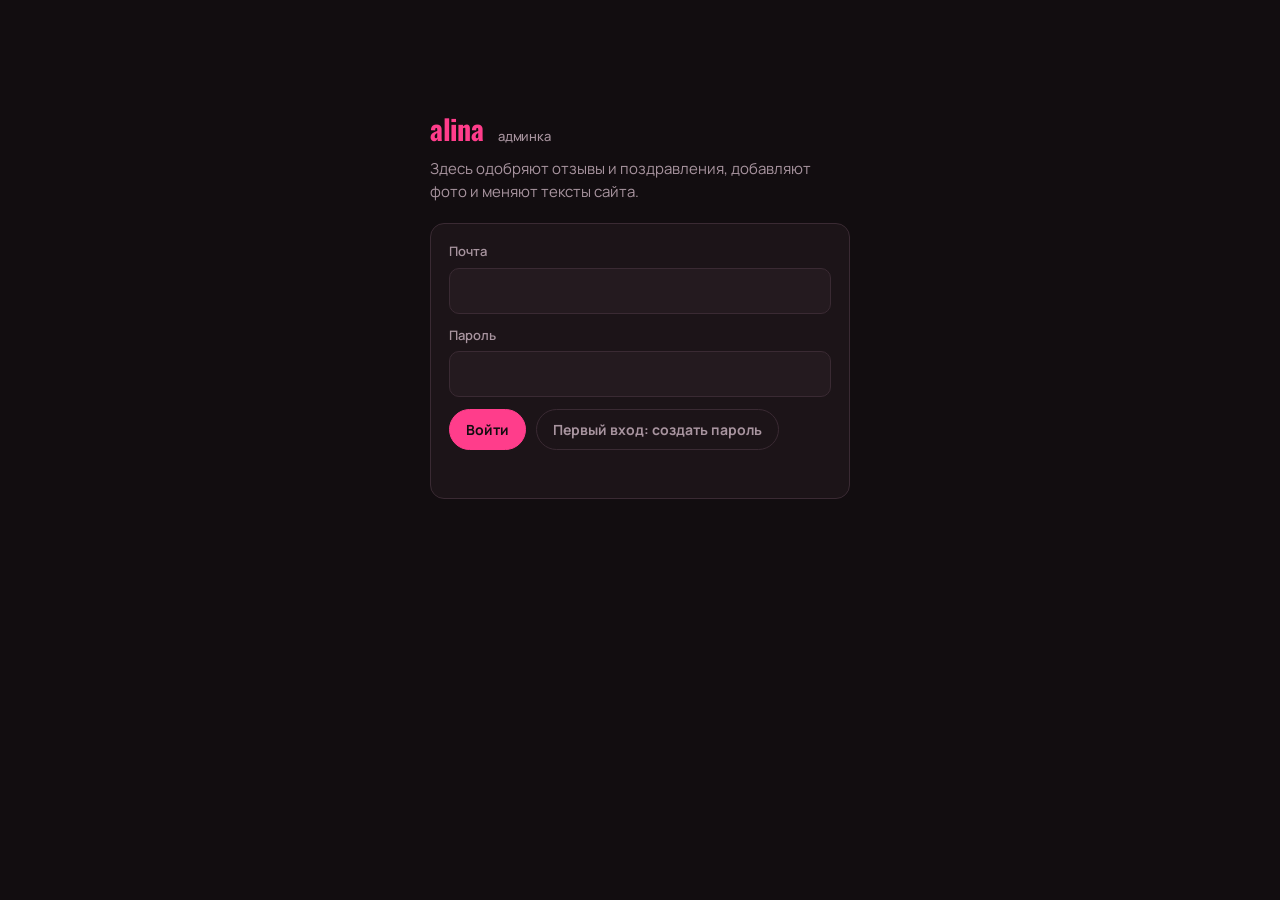
<file: admin.html>
<!doctype html>
<html lang="ru">
<head>
<meta charset="utf-8">
<meta name="viewport" content="width=device-width, initial-scale=1, viewport-fit=cover">
<meta name="robots" content="noindex, nofollow">
<title>alina · админка</title>
<link rel="icon" href="data:image/svg+xml,%3Csvg xmlns='http://www.w3.org/2000/svg' viewBox='0 0 24 24'%3E%3Crect width='24' height='24' rx='6' fill='%23120d10'/%3E%3Cpath fill='%23ff3d8b' d='M10 4h4v6h6v4h-6v6h-4v-6H4v-4h6z'/%3E%3C/svg%3E">
<link rel="preconnect" href="https://fonts.googleapis.com">
<link rel="preconnect" href="https://fonts.gstatic.com" crossorigin>
<link rel="stylesheet" href="https://fonts.googleapis.com/css2?family=Oswald:wght@500;700&family=Manrope:wght@400;500;700&display=swap">
<style>
/* Рабочая панель: шапка с вкладками, под ней одна колонка карточек. */
:root {
  --bg: #120d10; --panel: #1c1418; --panel-2: #241a1f; --line: #3a2a33;
  --text: #f2e8ed; --muted: #a8949f; --pink: #ff3d8b; --ok: #4fc98c; --warn: #f2b84b;
  --f-display: "Oswald", "Arial Narrow", Impact, sans-serif;
  --f-body: "Manrope", system-ui, -apple-system, "Segoe UI", Arial, sans-serif;
  color-scheme: dark;
}
[hidden] { display: none !important; }
* { box-sizing: border-box; }
body { margin: 0; background: var(--bg); color: var(--text); font: 15px/1.5 var(--f-body);
  padding: 0 max(16px, env(safe-area-inset-right, 0px)) 80px max(16px, env(safe-area-inset-left, 0px)); }
a { color: var(--pink); }
:focus-visible { outline: 2px solid var(--pink); outline-offset: 2px; }
.wrap { max-width: 980px; margin: 0 auto; }
header { position: sticky; top: env(safe-area-inset-top, 0px); z-index: 5; background: var(--bg); padding: 16px 0 0; border-bottom: 1px solid var(--line); }
body::before { content: ""; position: fixed; inset: 0 0 auto; height: env(safe-area-inset-top, 0px); background: var(--bg); z-index: 10; }
.top { display: flex; align-items: center; justify-content: space-between; gap: 12px; flex-wrap: wrap; }
.brand { font-family: var(--f-display); font-weight: 700; font-size: 28px; color: var(--pink); letter-spacing: -.01em; }
.brand small { font-family: var(--f-body); font-weight: 500; font-size: 13px; color: var(--muted); margin-left: 8px; }
.env { font-size: 12px; font-weight: 700; padding: 3px 10px; border-radius: 999px; background: var(--panel-2); border: 1px solid var(--line); color: var(--warn); }
.env.prod { color: var(--ok); }
.tabs { display: flex; gap: 4px; overflow-x: auto; margin-top: 12px; scrollbar-width: none; }
.tabs::-webkit-scrollbar { display: none; }
.tab { font: inherit; font-weight: 600; background: none; border: 0; color: var(--muted); padding: 10px 12px; border-bottom: 2px solid transparent; cursor: pointer; white-space: nowrap; }
.tab[aria-selected="true"] { color: var(--text); border-bottom-color: var(--pink); }
.tab .badge { display: inline-block; min-width: 20px; padding: 0 6px; margin-left: 4px; border-radius: 999px; background: var(--pink); color: var(--bg); font-size: 12px; text-align: center; }
main { padding-top: 24px; }
h2 { font-family: var(--f-display); font-weight: 500; font-size: 26px; margin: 0 0 6px; }
.lead { color: var(--muted); margin: 0 0 20px; max-width: 70ch; }
.card { background: var(--panel); border: 1px solid var(--line); border-radius: 14px; padding: 18px; }
.stack { display: grid; gap: 12px; }
.row { display: flex; gap: 10px; flex-wrap: wrap; align-items: center; }
.row > * { min-width: 0; }
label { display: grid; gap: 6px; color: var(--muted); font-size: 13px; font-weight: 600; }
input[type=text], input[type=email], input[type=password], input[type=number], input[type=datetime-local], textarea, select {
  font: inherit; font-size: 16px; color: var(--text); background: var(--panel-2); border: 1px solid var(--line); border-radius: 10px; padding: 10px 12px; width: 100%; }
textarea { min-height: 96px; resize: vertical; }
input:focus, textarea:focus, select:focus { border-color: var(--pink); outline: none; }
.btn { font: inherit; font-weight: 700; font-size: 14px; border-radius: 999px; padding: 9px 16px; cursor: pointer; border: 1px solid var(--pink); background: var(--pink); color: var(--bg); white-space: nowrap; }
.btn.ghost { background: transparent; color: var(--pink); }
.btn.quiet { background: transparent; color: var(--muted); border-color: var(--line); }
.btn.danger { background: transparent; color: #ff8fb8; border-color: #6a2a45; }
.btn.danger.armed { background: #ff3d8b; color: var(--bg); }
.btn[disabled] { opacity: .5; cursor: not-allowed; }
.note { color: var(--muted); font-size: 13px; min-height: 1.4em; margin: 0; }
.note.err { color: #ff9fc4; }
.note.ok { color: var(--ok); }
.list { display: grid; gap: 10px; }
.item { background: var(--panel); border: 1px solid var(--line); border-radius: 12px; padding: 14px; display: grid; gap: 10px; }
.item p { margin: 0; white-space: pre-wrap; overflow-wrap: anywhere; }
.meta { display: flex; gap: 8px 14px; flex-wrap: wrap; color: var(--muted); font-size: 13px; align-items: center; }
.pill { font-size: 12px; font-weight: 700; padding: 2px 9px; border-radius: 999px; border: 1px solid var(--line); }
.pill.pending { color: var(--warn); border-color: #5a4520; }
.pill.on { color: var(--ok); border-color: #1f4a35; }
.pill.off { color: var(--muted); }
.seg { display: inline-flex; border: 1px solid var(--line); border-radius: 999px; overflow: hidden; }
.seg button { font: inherit; font-size: 13px; font-weight: 600; background: none; border: 0; color: var(--muted); padding: 7px 14px; cursor: pointer; }
.seg button[aria-pressed="true"] { background: var(--pink); color: var(--bg); }
.grid { display: grid; grid-template-columns: repeat(auto-fill, minmax(180px, 1fr)); gap: 12px; }
.thumb { background: var(--panel); border: 1px solid var(--line); border-radius: 12px; overflow: hidden; display: grid; }
.thumb img { width: 100%; aspect-ratio: 1; object-fit: cover; display: block; }
.thumb .stack { padding: 10px; gap: 8px; }
.empty { color: var(--muted); border: 1px dashed var(--line); border-radius: 12px; padding: 18px; margin: 0; }
.login { max-width: 420px; margin: 12vh auto 0; }
.field-group { display: grid; gap: 14px; }
.text-field { display: grid; gap: 6px; padding: 14px 0; border-top: 1px solid var(--line); }
.text-field:first-child { border-top: 0; }
.text-field .row { justify-content: flex-end; }
.changed { color: var(--warn); font-size: 12px; font-weight: 700; }
.steps { margin: 0; padding-left: 20px; color: var(--muted); }
.steps li { margin: 4px 0; }
code { background: var(--panel-2); border: 1px solid var(--line); border-radius: 6px; padding: 1px 6px; font-size: 13px; }
.switch { display: flex; gap: 10px; align-items: center; color: var(--text); font-size: 15px; font-weight: 500; }
.switch input { width: 20px; height: 20px; accent-color: var(--pink); }
progress { width: 100%; accent-color: var(--pink); }
@media (max-width: 560px) { .brand { font-size: 24px; } .item .row .btn { flex: 1; } }
</style>
</head>
<body>
<div class="wrap">

  <section class="login" id="loginView" hidden>
    <div class="brand">alina <small>админка</small></div>
    <p class="lead" style="margin-top:8px">Здесь одобряют отзывы и поздравления, добавляют фото и меняют тексты сайта.</p>
    <form class="card stack" id="loginForm" novalidate>
      <label>Почта <input type="email" id="lEmail" autocomplete="username" required></label>
      <label>Пароль <input type="password" id="lPass" autocomplete="current-password" required></label>
      <label id="lPass2Wrap" hidden>Пароль ещё раз <input type="password" id="lPass2" autocomplete="new-password"></label>
      <div class="row"><button class="btn" type="submit" id="lBtn">Войти</button>
        <button class="btn quiet" type="button" id="lMode">Первый вход: создать пароль</button></div>
      <p class="note" id="lNote" role="status"></p>
    </form>
  </section>

  <div id="appView" hidden>
    <header>
      <div class="top">
        <div class="row"><div class="brand">alina <small>админка</small></div><span class="env" id="envBadge"></span></div>
        <div class="row"><a href="./#preview" target="_blank" rel="noopener">Открыть сайт</a><span class="note" id="whoami"></span><button class="btn quiet" type="button" id="logout">Выйти</button></div>
      </div>
      <nav class="tabs" role="tablist" id="tabs">
        <button class="tab" role="tab" data-tab="reviews">Отзывы <span class="badge" id="badgeReviews" hidden></span></button>
        <button class="tab" role="tab" data-tab="wishes">Поздравления <span class="badge" id="badgeWishes" hidden></span></button>
        <button class="tab" role="tab" data-tab="photos">Фото</button>
        <button class="tab" role="tab" data-tab="voices">Голоса</button>
        <button class="tab" role="tab" data-tab="quiz">Квиз</button>
        <button class="tab" role="tab" data-tab="letter">Письмо</button>
        <button class="tab" role="tab" data-tab="texts">Тексты</button>
        <button class="tab" role="tab" data-tab="settings">Настройки</button>
      </nav>
    </header>

    <main>
      <!-- отзывы и поздравления -->
      <section data-panel="reviews" hidden>
        <h2>Отзывы</h2>
        <p class="lead">Новые отзывы видны на сайте только после того, как вы нажмёте «Показать». Отключить проверку можно в настройках.</p>
        <div class="row" style="margin-bottom:14px"><div class="seg" data-filter-for="review">
          <button type="button" data-f="pending" aria-pressed="true">Ждут проверки</button><button type="button" data-f="approved" aria-pressed="false">На сайте</button><button type="button" data-f="hidden" aria-pressed="false">Скрытые</button></div></div>
        <div class="list" id="listReview"></div>
      </section>
      <section data-panel="wishes" hidden>
        <h2>Поздравления</h2>
        <p class="lead" id="wishLead">Поздравления появятся на сайте в день открытия стены, и только одобренные.</p>
        <div class="row" style="margin-bottom:14px"><div class="seg" data-filter-for="wish">
          <button type="button" data-f="pending" aria-pressed="true">Ждут проверки</button><button type="button" data-f="approved" aria-pressed="false">Одобренные</button><button type="button" data-f="hidden" aria-pressed="false">Скрытые</button></div></div>
        <div class="list" id="listWish"></div>
      </section>


      <!-- фото -->
      <section data-panel="photos" hidden>
        <h2>Фото</h2>
        <p class="lead">Фото попадут в раздел «ещё кадры». Перед загрузкой они уменьшаются до 1600 точек, так сайт открывается быстрее.</p>
        <div class="card stack">
          <label>Выберите фото (можно несколько) <input type="file" id="photoFiles" accept="image/*" multiple></label>
          <progress id="photoProg" max="1" value="0" hidden></progress>
          <p class="note" id="photoNote" role="status"></p>
        </div>
        <div class="grid" id="listPhotos" style="margin-top:16px"></div>
      </section>

      <!-- голоса -->
      <section data-panel="voices" hidden>
        <h2>Голоса друзей</h2>
        <p class="lead">Короткие голосовые или видео от друзей, до 50 МБ каждое. Раздел появится на сайте, когда здесь будет хотя бы одна запись.</p>
        <form class="card stack" id="voiceForm" novalidate>
          <div class="row"><label style="flex:1">Кто записал <input type="text" id="voiceName" maxlength="80" placeholder="Например: Лиза"></label>
            <label style="flex:2">Подпись (необязательно) <input type="text" id="voiceNote" maxlength="300" placeholder="Например: подруга со школы"></label></div>
          <label>Файл <input type="file" id="voiceFile" accept="audio/*,video/*"></label>
          <div class="row"><button class="btn" type="submit">Загрузить</button><p class="note" id="voiceNoteMsg" role="status"></p></div>
        </form>
        <div class="list" id="listVoices" style="margin-top:16px"></div>
      </section>

      <!-- квиз -->
      <section data-panel="quiz" hidden>
        <h2>Квиз</h2>
        <p class="lead">Вопросы о ней. Варианты ответов пишите каждый с новой строки и укажите номер правильного.</p>
        <form class="card stack" id="quizForm" novalidate>
          <input type="hidden" id="quizId">
          <label>Вопрос <input type="text" id="quizQ" maxlength="300"></label>
          <label>Варианты, каждый с новой строки (от 2 до 6) <textarea id="quizOpts"></textarea></label>
          <div class="row"><label style="width:200px">Номер правильного <input type="number" id="quizAns" min="1" max="6" value="1"></label>
            <label style="width:120px">Порядок <input type="number" id="quizSort" value="0"></label></div>
          <div class="row"><button class="btn" type="submit" id="quizSave">Добавить вопрос</button><button class="btn quiet" type="button" id="quizCancel" hidden>Отменить правку</button><p class="note" id="quizNote" role="status"></p></div>
        </form>
        <div class="list" id="listQuiz" style="margin-top:16px"></div>
        <div class="card stack" style="margin-top:16px">
          <div class="row" style="justify-content:space-between"><strong>Таблица результатов</strong><button class="btn danger" type="button" id="quizClear">Очистить таблицу</button></div>
          <p class="note" id="quizClearNote">Результаты сбрасываются отдельно от вопросов. Если меняете количество вопросов, старые результаты лучше очистить.</p>
        </div>
      </section>

      <!-- письмо -->
      <section data-panel="letter" hidden>
        <h2>Секретное письмо</h2>
        <p class="lead">Текст хранится в базе и не попадает в код страницы. Его видно только после ввода правильного кодового слова.</p>
        <form class="card stack" id="letterForm" novalidate>
          <label>Текст письма <textarea id="letterText" style="min-height:260px" maxlength="20000"></textarea></label>
          <label>Подсказка на сайте (её видят все) <input type="text" id="letterHint" maxlength="300"></label>
          <label>Кодовые слова через запятую <input type="text" id="letterCodes" autocomplete="off" placeholder="Например: 12.06, 12 июня"></label>
          <p class="note" id="letterCodesState">Регистр и лишние пробелы не важны. Оставьте поле пустым, чтобы не менять текущие коды.</p>
          <div class="row"><button class="btn" type="submit">Сохранить письмо</button><p class="note" id="letterNote" role="status"></p></div>
        </form>
      </section>

      <!-- тексты -->
      <section data-panel="texts" hidden>
        <h2>Тексты сайта</h2>
        <p class="lead">Любую надпись на сайте можно заменить. Перенос строки в поле станет переносом на сайте. «Как было» возвращает исходный текст.</p>
        <div class="card"><div class="field-group" id="textFields"><p class="empty">Загружаю тексты…</p></div></div>
      </section>

      <!-- настройки -->
      <section data-panel="settings" hidden>
        <h2>Настройки</h2>
        <div class="stack">
          <form class="card stack" id="setForm" novalidate>
            <label class="switch"><input type="checkbox" id="setGate"> Закрывать сайт заставкой с отсчётом, пока стена поздравлений не открылась</label>
            <label class="switch"><input type="checkbox" id="setAuto"> Показывать новые отзывы и поздравления сразу, без проверки</label>
            <label>Когда открыть стену поздравлений <input type="datetime-local" id="setReveal"></label>
            <p class="note">До этого момента гости видят только счётчик поздравлений. Время указывается по часам вашего устройства.</p>
            <div class="row"><label style="flex:1">Telegram для контактов <input type="text" id="setTg" placeholder="@ник" maxlength="100"></label>
              <label style="flex:1">Instagram <input type="text" id="setIg" placeholder="@ник" maxlength="100"></label>
              <label style="flex:1">Телефон <input type="text" id="setPhone" maxlength="40"></label></div>
            <p class="note">Пустые поля не показываются на сайте.</p>
            <div class="row"><button class="btn" type="submit">Сохранить настройки</button><p class="note" id="setNote" role="status"></p></div>
          </form>

        </div>
      </section>
    </main>
  </div>
</div>

<script src="js/config.js"></script>
<script src="js/admin.js"></script>
</body>
</html>
</file>
